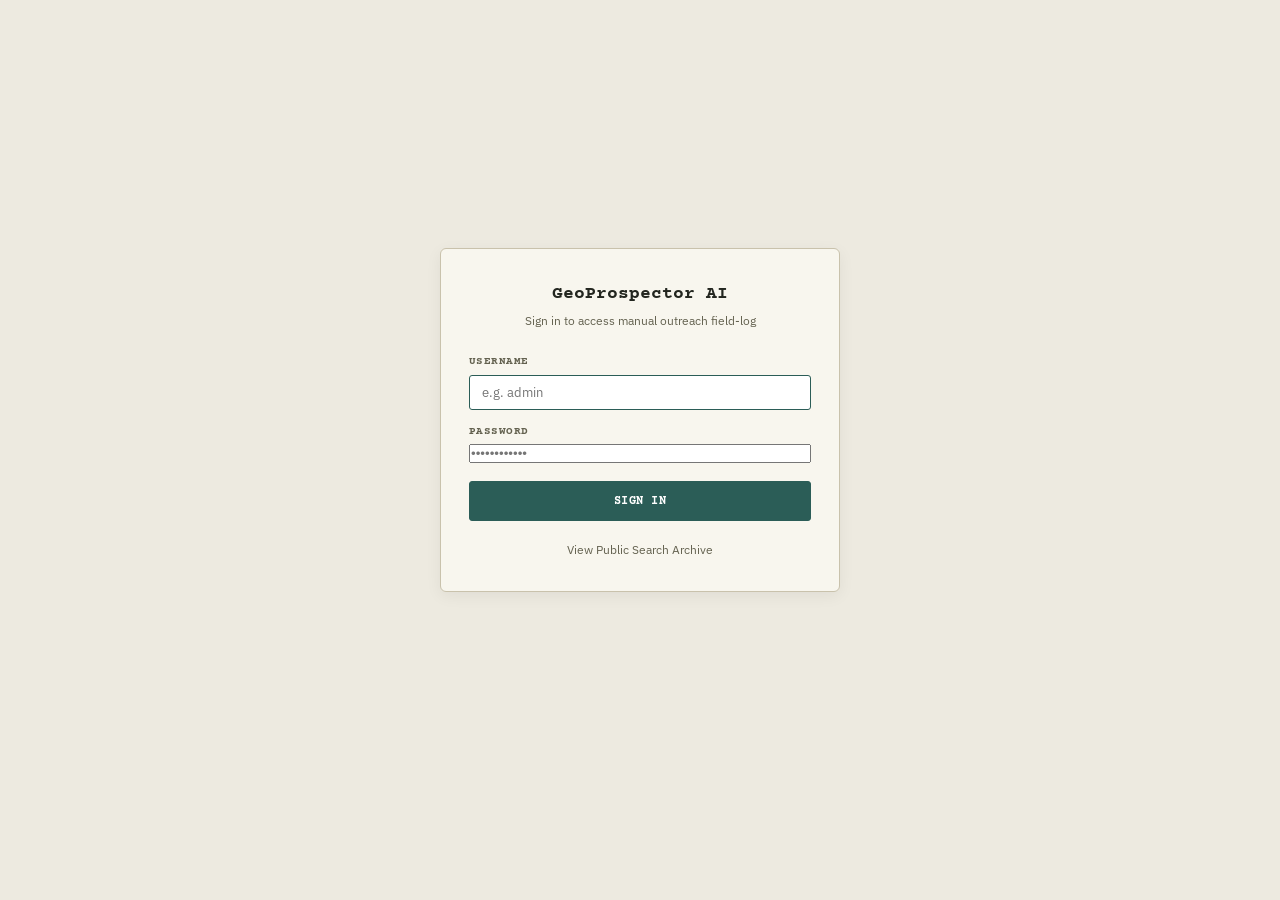
<file: static/login.html>
<!DOCTYPE html>
<html lang="en">
<head>
  <meta charset="UTF-8">
  <meta name="viewport" content="width=device-width, initial-scale=1.0">
  <title>Login — GeoProspector AI</title>
  <link rel="stylesheet" href="/static/style.css">
  <link rel="icon" href="data:image/svg+xml,<svg xmlns='http://www.w3.org/2000/svg' viewBox='0 0 100 100'><text y='.9em' font-size='90'>🔒</text></svg>">
  <style>
    body {
      display: flex;
      align-items: center;
      justify-content: center;
      min-height: 100vh;
      margin: 0;
      background: var(--bg-paper);
    }
    .login-card {
      width: 100%;
      max-width: 400px;
      padding: 32px 28px;
      background: var(--bg-card);
      border: 1px solid var(--border-hairline);
      border-radius: var(--radius-md);
      box-shadow: 0 4px 16px rgba(0,0,0,0.06);
    }
    .login-header {
      text-align: center;
      margin-bottom: 24px;
    }
    .login-title {
      font-family: var(--font-header);
      font-size: 18px;
      font-weight: 700;
      color: var(--text-ink);
      margin-bottom: 4px;
    }
    .login-subtitle {
      font-size: 12px;
      color: var(--text-muted);
    }
    .error-banner {
      display: none;
      padding: 8px 12px;
      margin-bottom: 16px;
      background: rgba(122, 59, 46, 0.1);
      border: 1px solid var(--stamp-rust);
      color: var(--stamp-rust);
      font-size: 12px;
      border-radius: var(--radius-sm);
      text-align: center;
    }
    .footer-links {
      margin-top: 20px;
      text-align: center;
      font-size: 12px;
    }
    .footer-links a {
      color: var(--text-muted);
      text-decoration: none;
    }
    .footer-links a:hover {
      color: var(--accent-teal);
    }
  </style>
</head>
<body>
  <div class="login-card">
    <div class="login-header">
      <div class="login-title">GeoProspector AI</div>
      <div class="login-subtitle">Sign in to access manual outreach field-log</div>
    </div>
    
    <div id="errorBanner" class="error-banner"></div>

    <form id="loginForm" onsubmit="return false;">
      <div class="form-group" style="margin-bottom:14px;">
        <label for="username">Username</label>
        <input type="text" id="username" placeholder="e.g. admin" required autocomplete="username" autofocus style="width:100%;">
      </div>
      <div class="form-group" style="margin-bottom:18px;">
        <label for="password">Password</label>
        <input type="password" id="password" placeholder="••••••••••••" required autocomplete="current-password" style="width:100%;">
      </div>
      <button type="submit" id="submitBtn" class="btn" style="width:100%; height:40px;">Sign In</button>
    </form>

    <div class="footer-links">
      <a href="/history">View Public Search Archive</a>
    </div>
  </div>

  <script>
    const form = document.getElementById('loginForm');
    const usernameInput = document.getElementById('username');
    const passwordInput = document.getElementById('password');
    const submitBtn = document.getElementById('submitBtn');
    const errorBanner = document.getElementById('errorBanner');

    form.addEventListener('submit', async () => {
      errorBanner.style.display = 'none';
      submitBtn.disabled = true;
      submitBtn.textContent = 'Authenticating...';

      try {
        const resp = await fetch('/api/auth/login', {
          method: 'POST',
          headers: { 'Content-Type': 'application/json' },
          body: JSON.stringify({
            username: usernameInput.value.trim(),
            password: passwordInput.value
          })
        });

        if (resp.ok) {
          submitBtn.textContent = 'Success! Redirecting...';
          setTimeout(() => {
            window.location.href = '/';
          }, 300);
        } else {
          const text = await resp.text();
          showError(text || 'Invalid username or password.');
          submitBtn.disabled = false;
          submitBtn.textContent = 'Sign In';
        }
      } catch (err) {
        showError('Network error. Could not connect to server.');
        submitBtn.disabled = false;
        submitBtn.textContent = 'Sign In';
      }
    });

    function showError(msg) {
      errorBanner.textContent = msg;
      errorBanner.style.display = 'block';
    }
  </script>
</body>
</html>
</file>
<file: static/style.css>
/* ── Field-Log / Ledger Design System ────────────────────────────── */
@import url('https://fonts.googleapis.com/css2?family=Courier+Prime:ital,wght@0,400;0,700;1,400&family=IBM+Plex+Mono:wght@400;500;600&family=IBM+Plex+Sans:wght@400;500;600;700&display=swap');

:root {
  --bg-paper: #EDEAE0;
  --bg-card: #F8F6EE;
  --bg-tab-inactive: #E2DDD0;
  --border-hairline: #C9C2AC;
  --border-dark: #A59E87;
  
  --text-ink: #23261F;
  --text-muted: #63614F;
  --text-light: #848270;
  
  --accent-teal: #2B5D57;
  --accent-teal-dark: #1D423E;
  --stamp-rust: #7A3B2E;
  --stamp-amber: #AD7A26;
  --stamp-green: #2E5A36;
  
  --font-header: 'Courier Prime', Courier, monospace;
  --font-body: 'IBM Plex Sans', -apple-system, sans-serif;
  --font-mono: 'IBM Plex Mono', monospace;
  
  --radius-sm: 3px;
  --radius-md: 6px;
}

* {
  box-sizing: border-box;
  margin: 0;
  padding: 0;
}

body {
  background-color: var(--bg-paper);
  color: var(--text-ink);
  font-family: var(--font-body);
  font-size: 14px;
  line-height: 1.5;
  min-height: 100vh;
  padding-bottom: 60px;
}

/* ── Typography & Stamp Utilities ─────────────────────────────────── */
h1, h2, h3, h4, .font-header {
  font-family: var(--font-header);
  font-weight: 700;
  letter-spacing: -0.02em;
  color: var(--text-ink);
}

.mono {
  font-family: var(--font-mono);
}

/* Rubber Stamp Badges */
.stamp {
  display: inline-block;
  font-family: var(--font-header);
  font-size: 11px;
  font-weight: 700;
  text-transform: uppercase;
  letter-spacing: 0.08em;
  padding: 2px 7px;
  border: 1.5px solid var(--text-muted);
  color: var(--text-muted);
  background: transparent;
  transform: rotate(-1deg);
  border-radius: 2px;
  white-space: nowrap;
}

.stamp--teal {
  color: var(--accent-teal);
  border-color: var(--accent-teal);
}

.stamp--rust {
  color: var(--stamp-rust);
  border-color: var(--stamp-rust);
}

.stamp--amber {
  color: var(--stamp-amber);
  border-color: var(--stamp-amber);
}

.stamp--green {
  color: var(--stamp-green);
  border-color: var(--stamp-green);
}

/* ── Top Header ─────────────────────────────────────────────────── */
.header {
  background: var(--bg-card);
  border-bottom: 2px solid var(--border-hairline);
  padding: 14px 28px;
  display: flex;
  justify-content: space-between;
  align-items: center;
  margin-bottom: 24px;
}

.header__brand {
  font-family: var(--font-header);
  font-size: 18px;
  font-weight: 700;
  display: flex;
  align-items: center;
  gap: 10px;
  color: var(--accent-teal-dark);
}

.header__tag {
  font-family: var(--font-mono);
  font-size: 11px;
  color: var(--text-muted);
  border: 1px solid var(--border-hairline);
  padding: 3px 8px;
  border-radius: var(--radius-sm);
  background: var(--bg-paper);
}

.header__actions {
  display: flex;
  align-items: center;
  gap: 12px;
}

/* ── Layout Container ────────────────────────────────────────────── */
.container {
  max-width: 1200px;
  margin: 0 auto;
  padding: 0 20px;
}

/* ── Ledger Card Panel ───────────────────────────────────────────── */
.ledger-panel {
  background: var(--bg-card);
  border: 1px solid var(--border-hairline);
  border-radius: var(--radius-md);
  padding: 20px 24px;
  margin-bottom: 24px;
  box-shadow: 0 1px 3px rgba(0,0,0,0.04);
}

.ledger-panel__title {
  font-family: var(--font-header);
  font-size: 15px;
  font-weight: 700;
  text-transform: uppercase;
  letter-spacing: 0.05em;
  color: var(--text-ink);
  margin-bottom: 16px;
  padding-bottom: 8px;
  border-bottom: 1px dashed var(--border-hairline);
  display: flex;
  justify-content: space-between;
  align-items: center;
}

/* ── Search Form ─────────────────────────────────────────────────── */
.search-form {
  display: grid;
  grid-template-columns: 2fr 2fr 1fr 1fr auto;
  gap: 12px;
  align-items: end;
}

.form-group {
  display: flex;
  flex-direction: column;
  gap: 4px;
}

.form-group label {
  font-family: var(--font-header);
  font-size: 11px;
  font-weight: 700;
  text-transform: uppercase;
  letter-spacing: 0.04em;
  color: var(--text-muted);
}

input[type="text"],
input[type="number"],
textarea,
.search-form select {
  font-family: var(--font-body);
  font-size: 13px;
  color: var(--text-ink);
  background: var(--bg-paper);
  border: 1px solid var(--border-hairline);
  border-radius: var(--radius-sm);
  padding: 8px 12px;
  outline: none;
  transition: border-color 0.15s ease;
}

input:focus, textarea:focus, .search-form select:focus {
  border-color: var(--accent-teal);
  background: #FFFFFF;
}

textarea {
  line-height: 1.6;
  resize: vertical;
}

/* ── Buttons ─────────────────────────────────────────────────────── */
.btn {
  font-family: var(--font-header);
  font-size: 12px;
  font-weight: 700;
  text-transform: uppercase;
  letter-spacing: 0.04em;
  padding: 8px 16px;
  border-radius: var(--radius-sm);
  border: 1px solid var(--accent-teal);
  background: var(--accent-teal);
  color: #FFFFFF;
  cursor: pointer;
  display: inline-flex;
  align-items: center;
  justify-content: center;
  gap: 6px;
  transition: all 0.15s ease;
  text-decoration: none;
}

.btn:hover {
  background: var(--accent-teal-dark);
  border-color: var(--accent-teal-dark);
}

.btn--outline {
  background: transparent;
  color: var(--accent-teal);
  border: 1px solid var(--border-dark);
}

.btn--outline:hover {
  background: var(--bg-paper);
  color: var(--accent-teal-dark);
}

.btn--sm {
  padding: 4px 10px;
  font-size: 11px;
}

.btn--rust {
  background: var(--stamp-rust);
  border-color: var(--stamp-rust);
  color: #FFFFFF;
}

.btn--rust:hover {
  background: #5c2c22;
}

/* ── Manila Folder Tabs System ───────────────────────────────────── */
.tab-container {
  margin-top: 10px;
}

.manila-tabs {
  display: flex;
  gap: 4px;
  border-bottom: 2px solid var(--border-hairline);
  padding-left: 8px;
}

.manila-tab {
  font-family: var(--font-header);
  font-size: 13px;
  font-weight: 700;
  color: var(--text-muted);
  background: var(--bg-tab-inactive);
  border: 1px solid var(--border-hairline);
  border-bottom: none;
  padding: 10px 20px;
  border-top-left-radius: 6px;
  border-top-right-radius: 12px;
  cursor: pointer;
  position: relative;
  top: 2px;
  transition: all 0.15s ease;
  display: flex;
  align-items: center;
  gap: 8px;
}

.manila-tab:hover {
  background: var(--bg-card);
  color: var(--text-ink);
}

.manila-tab.active {
  background: var(--bg-card);
  color: var(--accent-teal-dark);
  border-color: var(--border-hairline);
  border-bottom: 2px solid var(--bg-card);
  top: 2px;
  z-index: 2;
}

.tab-badge {
  font-family: var(--font-mono);
  font-size: 11px;
  padding: 1px 6px;
  border-radius: 10px;
  background: var(--border-hairline);
  color: var(--text-ink);
}

.manila-tab.active .tab-badge {
  background: var(--accent-teal);
  color: #FFFFFF;
}

.tab-content {
  background: var(--bg-card);
  border: 1px solid var(--border-hairline);
  border-top: none;
  border-bottom-left-radius: var(--radius-md);
  border-bottom-right-radius: var(--radius-md);
  padding: 24px;
  min-height: 350px;
}

/* ── Ledger Table ────────────────────────────────────────────────── */
.ledger-table {
  width: 100%;
  border-collapse: collapse;
  font-size: 13px;
}

.ledger-table th {
  font-family: var(--font-header);
  font-size: 11px;
  font-weight: 700;
  text-transform: uppercase;
  letter-spacing: 0.05em;
  color: var(--text-muted);
  text-align: left;
  padding: 10px 14px;
  border-bottom: 1.5px solid var(--border-hairline);
  background: var(--bg-paper);
}

.ledger-table td {
  padding: 12px 14px;
  border-bottom: 1px solid var(--border-hairline);
  vertical-align: middle;
}

.ledger-table tr:hover td {
  background: rgba(237, 234, 224, 0.4);
}

/* ── Review & Send Queue Cards ───────────────────────────────────── */
.queue-grid {
  display: flex;
  flex-direction: column;
  gap: 20px;
}

.queue-card {
  background: var(--bg-paper);
  border: 1px solid var(--border-hairline);
  border-radius: var(--radius-md);
  padding: 20px;
}

.queue-card__header {
  display: flex;
  justify-content: space-between;
  align-items: flex-start;
  margin-bottom: 14px;
  padding-bottom: 10px;
  border-bottom: 1px solid var(--border-hairline);
}

.queue-card__title {
  font-family: var(--font-header);
  font-size: 16px;
  font-weight: 700;
  color: var(--text-ink);
}

.queue-card__meta {
  font-family: var(--font-mono);
  font-size: 12px;
  color: var(--text-muted);
  margin-top: 2px;
}

.queue-card__section {
  margin-bottom: 16px;
}

.queue-card__section-label {
  font-family: var(--font-header);
  font-size: 11px;
  font-weight: 700;
  text-transform: uppercase;
  letter-spacing: 0.05em;
  color: var(--text-muted);
  margin-bottom: 6px;
}

.analysis-box {
  background: #F2EFE6;
  border-left: 3px solid var(--accent-teal);
  padding: 10px 14px;
  font-size: 13px;
  color: var(--text-ink);
  line-height: 1.5;
}

.prompt-box {
  background: #FAF8F2;
  border: 1px solid var(--border-hairline);
  border-radius: var(--radius-sm);
  padding: 10px 14px;
  font-family: var(--font-mono);
  font-size: 12px;
  color: var(--text-ink);
  max-height: 120px;
  overflow-y: auto;
  white-space: pre-wrap;
}

.queue-card__actions {
  display: flex;
  gap: 10px;
  flex-wrap: wrap;
  margin-top: 16px;
  padding-top: 14px;
  border-top: 1px dashed var(--border-hairline);
}

/* ── Toast Notifications ─────────────────────────────────────────── */
#toastContainer {
  position: fixed;
  bottom: 20px;
  right: 20px;
  z-index: 10000;
  display: flex;
  flex-direction: column;
  gap: 8px;
}

.toast {
  font-family: var(--font-mono);
  font-size: 12px;
  background: var(--text-ink);
  color: #EDEAE0;
  padding: 10px 16px;
  border-radius: var(--radius-sm);
  box-shadow: 0 4px 12px rgba(0,0,0,0.15);
  display: flex;
  align-items: center;
  gap: 8px;
  animation: fadeIn 0.2s ease;
}

@keyframes fadeIn {
  from { opacity: 0; transform: translateY(6px); }
  to { opacity: 1; transform: translateY(0); }
}

.hidden {
  display: none !important;
}

/* ── Filter Bar Grid ──────────────────────────────────────────────── */
.filter-bar-grid {
  display: grid;
  grid-template-columns: 2fr 1.5fr 1.2fr 1fr auto;
  gap: 12px;
  align-items: end;
}

/* ── Table & Wrapper Utilities ───────────────────────────────────── */
.table-wrapper {
  width: 100%;
  overflow-x: auto;
  -webkit-overflow-scrolling: touch;
}

/* ── Pagination Bar Component ────────────────────────────────────── */
.pagination-bar {
  display: flex;
  justify-content: space-between;
  align-items: center;
  padding: 14px 4px 0 4px;
  margin-top: 16px;
  border-top: 1px dashed var(--border-hairline);
  gap: 12px;
  flex-wrap: wrap;
}

.pagination-info {
  font-family: var(--font-mono);
  font-size: 12px;
  color: var(--text-muted);
}

.pagination-controls {
  display: flex;
  align-items: center;
  gap: 12px;
  flex-wrap: wrap;
}

.pagination-size-label {
  font-family: var(--font-header);
  font-size: 11px;
  font-weight: 700;
  text-transform: uppercase;
  color: var(--text-muted);
  display: flex;
  align-items: center;
  gap: 6px;
}

.pagination-size-select {
  font-family: var(--font-mono);
  font-size: 12px;
  padding: 3px 6px;
  border: 1px solid var(--border-hairline);
  border-radius: var(--radius-sm);
  background: var(--bg-paper);
  color: var(--text-ink);
  outline: none;
  cursor: pointer;
}

.pagination-pages {
  display: flex;
  align-items: center;
  gap: 6px;
}

.pagination-page-num {
  font-size: 12px;
  color: var(--text-ink);
  padding: 0 4px;
}

/* ── Mobile & Small Screen Responsiveness ────────────────────────── */
@media (max-width: 900px) {
  .search-form {
    grid-template-columns: 1fr 1fr;
  }
  .filter-bar-grid {
    grid-template-columns: 1fr 1fr;
  }
}

@media (max-width: 768px) {
  body {
    padding-bottom: 30px;
  }
  .header {
    padding: 12px 16px;
    flex-direction: column;
    align-items: stretch;
    gap: 10px;
  }
  .header__brand {
    font-size: 16px;
    justify-content: space-between;
  }
  .header__actions {
    width: 100%;
    justify-content: space-between;
  }
  .container {
    padding: 0 12px;
  }
  .ledger-panel {
    padding: 14px 14px;
    margin-bottom: 16px;
  }
  .ledger-panel__title {
    flex-direction: column;
    align-items: flex-start;
    gap: 8px;
  }
  .manila-tabs {
    overflow-x: auto;
    white-space: nowrap;
    -webkit-overflow-scrolling: touch;
    padding-left: 2px;
    scrollbar-width: thin;
  }
  .manila-tab {
    flex-shrink: 0;
    padding: 8px 14px;
    font-size: 12px;
  }
  .tab-content {
    padding: 14px;
  }
  .ledger-table {
    min-width: 680px; /* enables smooth horizontal scroll for tables on phones */
  }
  .ledger-table th, .ledger-table td {
    padding: 8px 10px;
  }
  .queue-card {
    padding: 14px;
  }
  .queue-card__header {
    flex-direction: column;
    gap: 8px;
  }
  .queue-card__actions {
    flex-direction: column;
    align-items: stretch;
  }
  .queue-card__actions .btn {
    width: 100%;
  }
  .pagination-bar {
    flex-direction: column;
    align-items: stretch;
  }
  .pagination-controls {
    justify-content: space-between;
    width: 100%;
  }
}

@media (max-width: 540px) {
  .search-form {
    grid-template-columns: 1fr;
  }
  .search-form-actions {
    width: 100%;
  }
  .search-form-actions .btn {
    flex: 1;
  }
  .filter-bar-grid {
    grid-template-columns: 1fr;
  }
  .pagination-controls {
    flex-direction: column;
    align-items: stretch;
    gap: 8px;
  }
  .pagination-pages {
    justify-content: space-between;
    width: 100%;
  }
}
</file>
